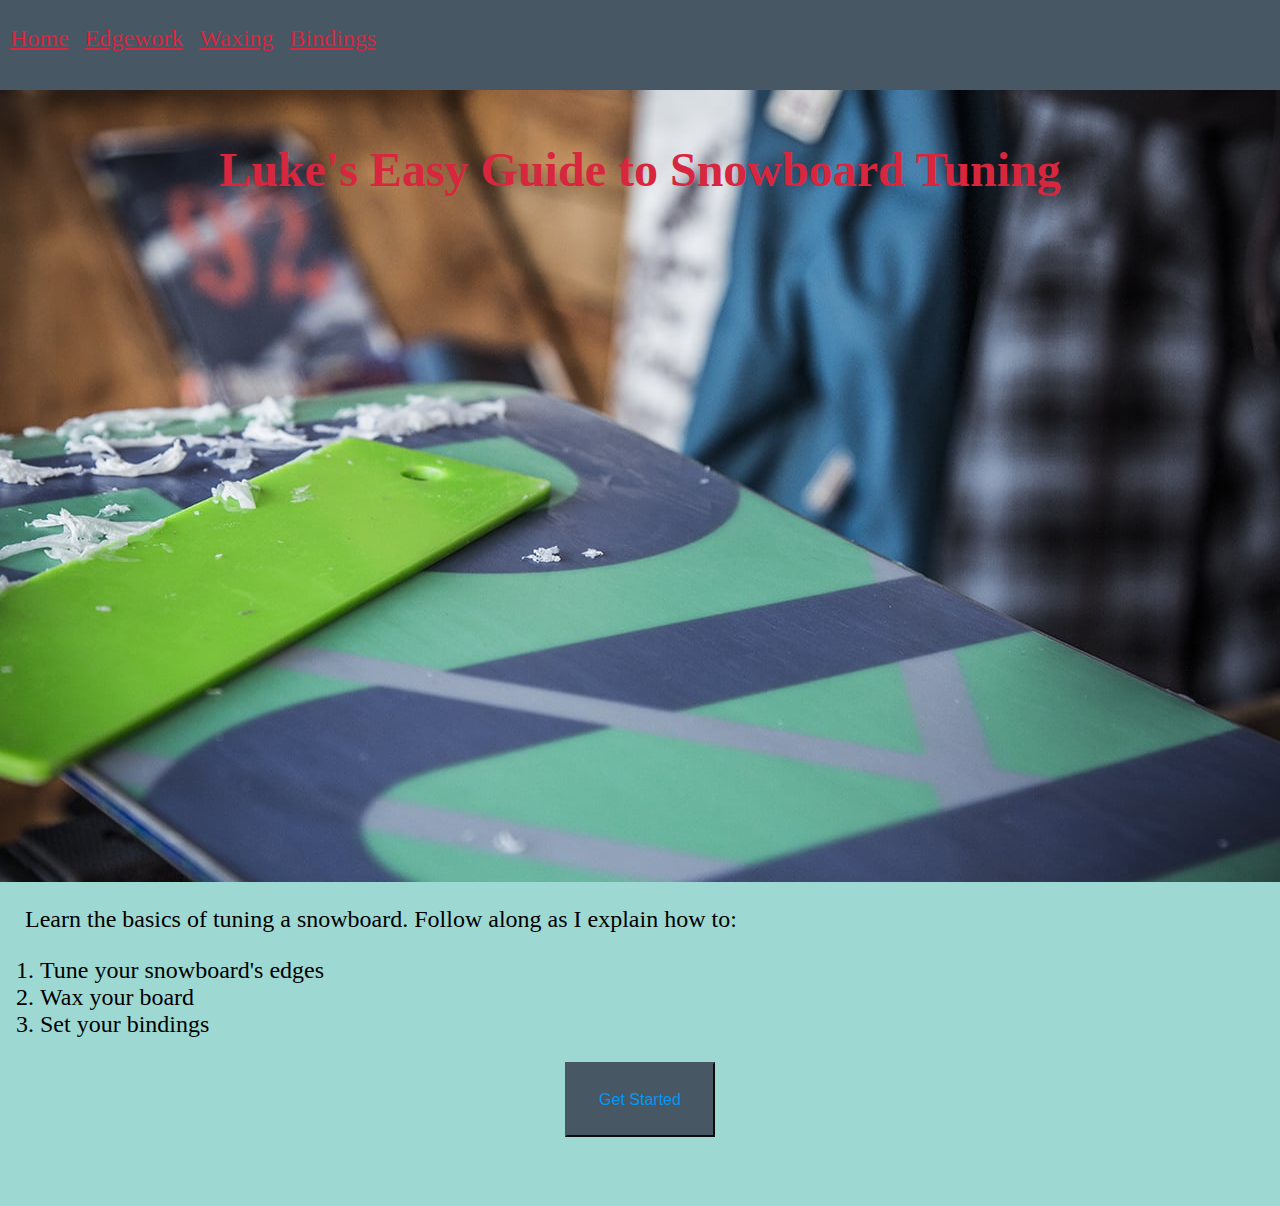
<file: index.html>
<!doctype html>
<html>
<head>
	<title>Snowboard Maintenance Guide</title>
	<link href="css/style.css" rel="stylesheet">
</head>
<body>
	<div id="layout">
		<div class="navbar" data-nav-scroll-trigger="true">
			<a href="index.html">Home</a>
			<a href="edgework.html">Edgework</a>
			<a href="waxing.html">Waxing</a>
			<a href="bindings.html">Bindings</a>
		</div>
		<div class="mainscreen">
			<!-- image from https://www.rei.com/learn/expert-advice/glide-waxing-skis-snowboard.html -->
			<div class="intro">
			
				<h1>Luke's Easy Guide to Snowboard Tuning</h1>
			</div>
			
			<div class"gettingStarted" style="height: 300px">
				<p>Learn the basics of tuning a snowboard. Follow along as I explain how to:<br>
					<ol>
						<li>Tune your snowboard's edges</li>
						<li>Wax your board</li>
						<li>Set your bindings</li>
					</ol>
				</p>
				<div class="getStartedButtonStuff">
					<a href="edgework.html">
						<button class="getStartedButton">Get Started</button>
					</a>
				</div>
			</div>
		</div>
	</div>
</body>
</html>
</file>
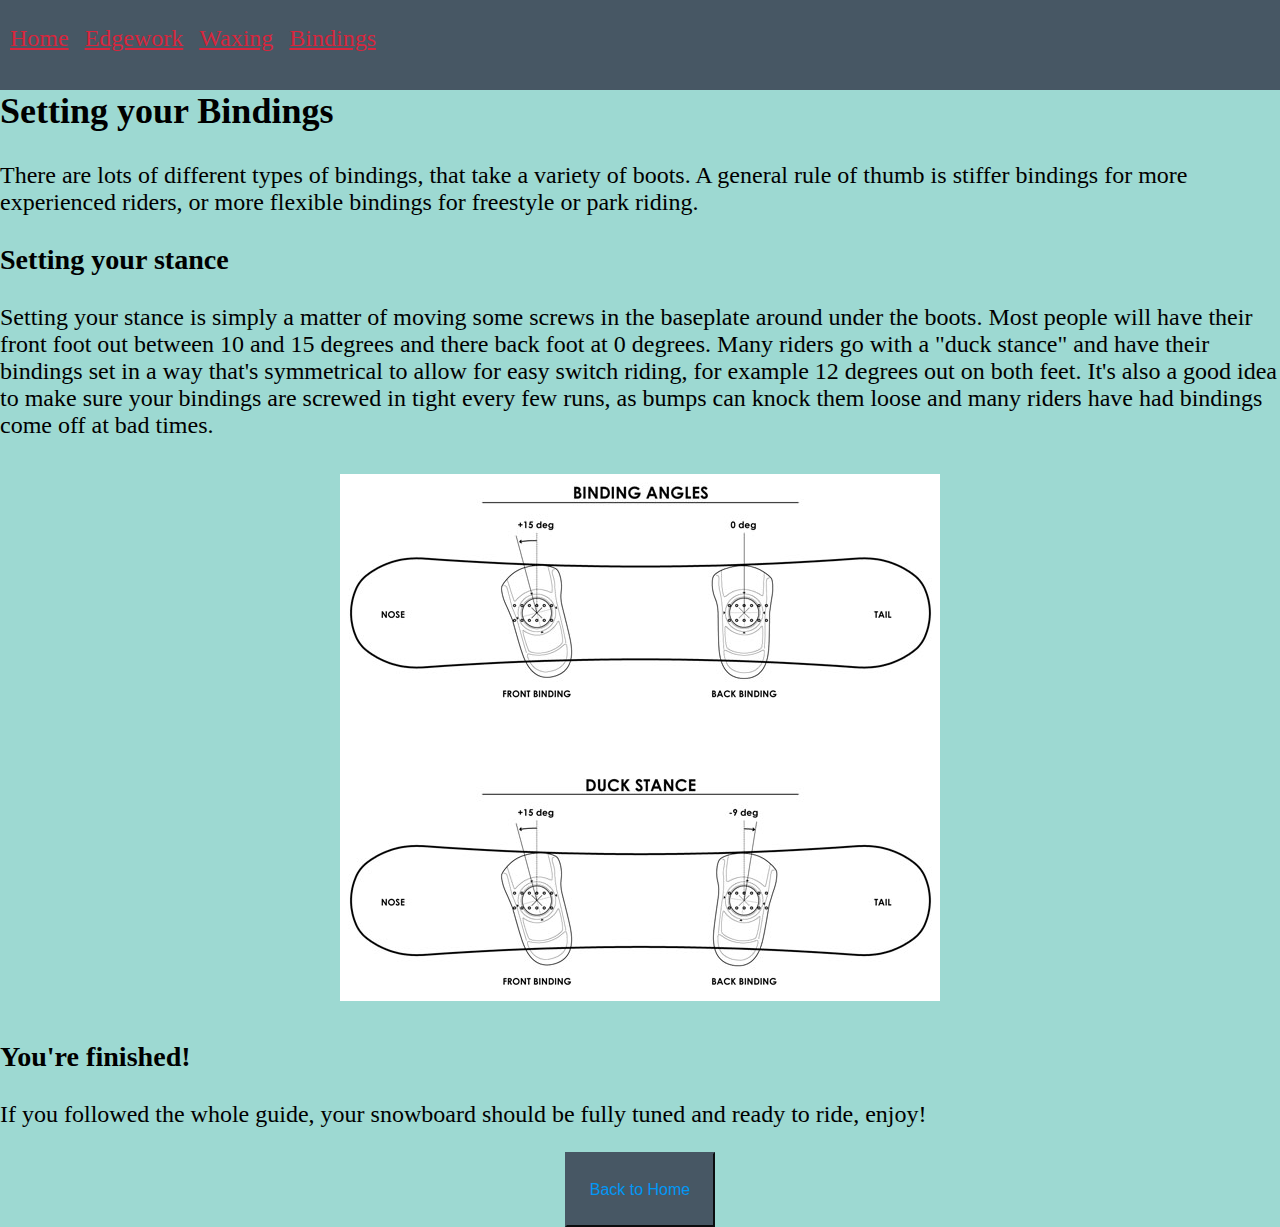
<file: bindings.html>
<!doctype html>
<html>
<head>
	<title>Snowboard Maintenance Guide</title>
	<link href="css/style.css" rel="stylesheet">
</head>
<body>
	<div id="layout">
		<div class="navbar" data-nav-scroll-trigger="true">
			<a href="index.html">Home</a>
			<a href="edgework.html">Edgework</a>
			<a href="waxing.html">Waxing</a>
			<a href="bindings.html">Bindings</a>
		</div>
		<div class="bindingsScreen">
			<h2>Setting your Bindings</h2>
			<p>
				There are lots of different types of bindings, that take a variety of boots. A general rule of thumb is stiffer bindings for more experienced riders, or more flexible 
				bindings for freestyle or park riding.
			</p>	
			<p>
				<h3>Setting your stance</h3>
				Setting your stance is simply a matter of moving some screws in the baseplate around under the boots. Most people will have their front foot out between 10 and 15 degrees 
				and there back foot at 0 degrees. Many riders go with a "duck stance" and have their bindings set in a way that's symmetrical to allow for easy switch riding, for example 12 degrees 
				out on both feet.
				
				It's also a good idea to make sure your bindings are screwed in tight every few runs, as bumps can knock them loose and many riders have had bindings come off at bad times.
			</p>
			<!-- image from https://blog.watchandride.com/blog/snowboard-optimisation/snowboard-setup/ -->
			<div class="bindingImage"></div>
			<h3>You're finished!</h3>
			<p>
				If you followed the whole guide, your snowboard should be fully tuned and ready to ride, enjoy!
			</p>
			<div class="backToHomeStuff">
					<a href="index.html">
						<button class="backToHomeButton">Back to Home</button>
					</a>
			</div>
		</div>
	</div>
</body>
</html>
</file>
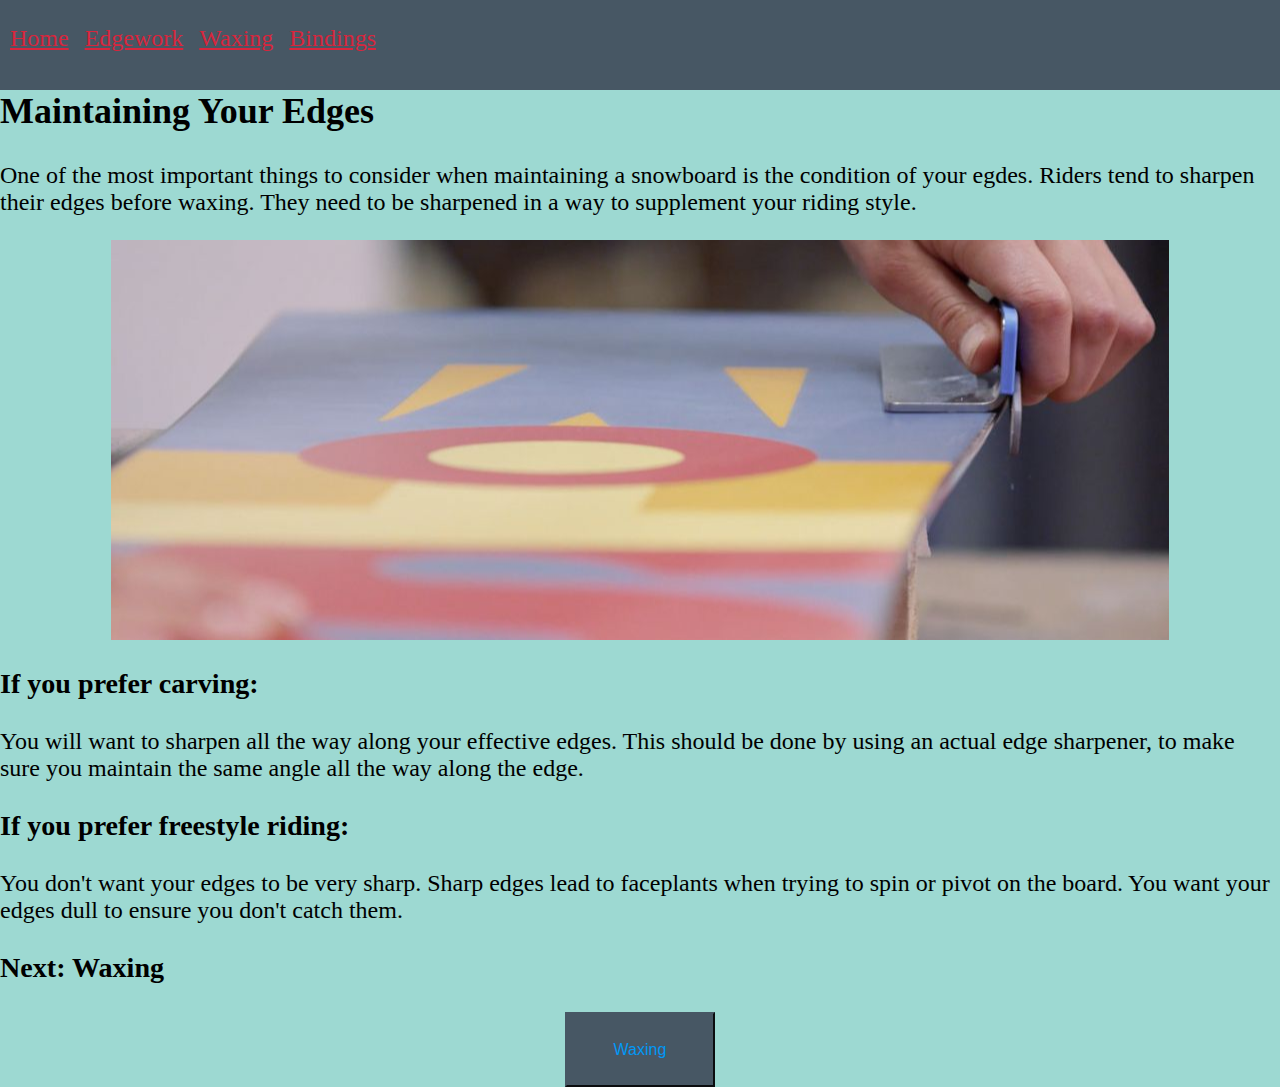
<file: edgework.html>
<!doctype html>
<html>
<head>
	<title>Snowboard Maintenance Guide</title>
	<link href="css/style.css" rel="stylesheet">
</head>
<body>
	<div id="layout">
		<div class="navbar" data-nav-scroll-trigger="true">
			<a href="index.html">Home</a>
			<a href="edgework.html">Edgework</a>
			<a href="waxing.html">Waxing</a>
			<a href="bindings.html">Bindings</a>
		</div>
		<div class="edgeworkScreen">
			<h2>Maintaining Your Edges</h2>
			<p>
				One of the most important things to consider when maintaining a snowboard
				is the condition of your egdes. Riders tend to sharpen their edges before waxing. They need to be sharpened in a way to 
				supplement your riding style. 
			</p>
			<!-- image from https://whitelines.com/snowboard-gear/set-up-maintenance/how-to-tune-and-detune-your-snowboard-edges.html -->
			<div class="tuningImage"></div>
			<h3>If you prefer carving:</h3>	
			<p>
				You will want to sharpen all the way along your effective edges. This should be done 
				by using an actual edge sharpener, to make sure you maintain the same angle all the way 
				along the edge.
			</p>
			<h3>If you prefer freestyle riding:</h3>
			<p>
				You don't want your edges to be very sharp. Sharp edges lead to faceplants when trying 
				to spin or pivot on the board. You want your edges dull to ensure you don't catch them.
			</p>
			<h3>Next: Waxing</h3>
			<div class="gotoWaxingStuff">
					<a href="waxing.html">
						<button class="gotoWaxingButton">Waxing</button>
					</a>
			</div>
		</div>
	</div>
</body>
</html>
</file>
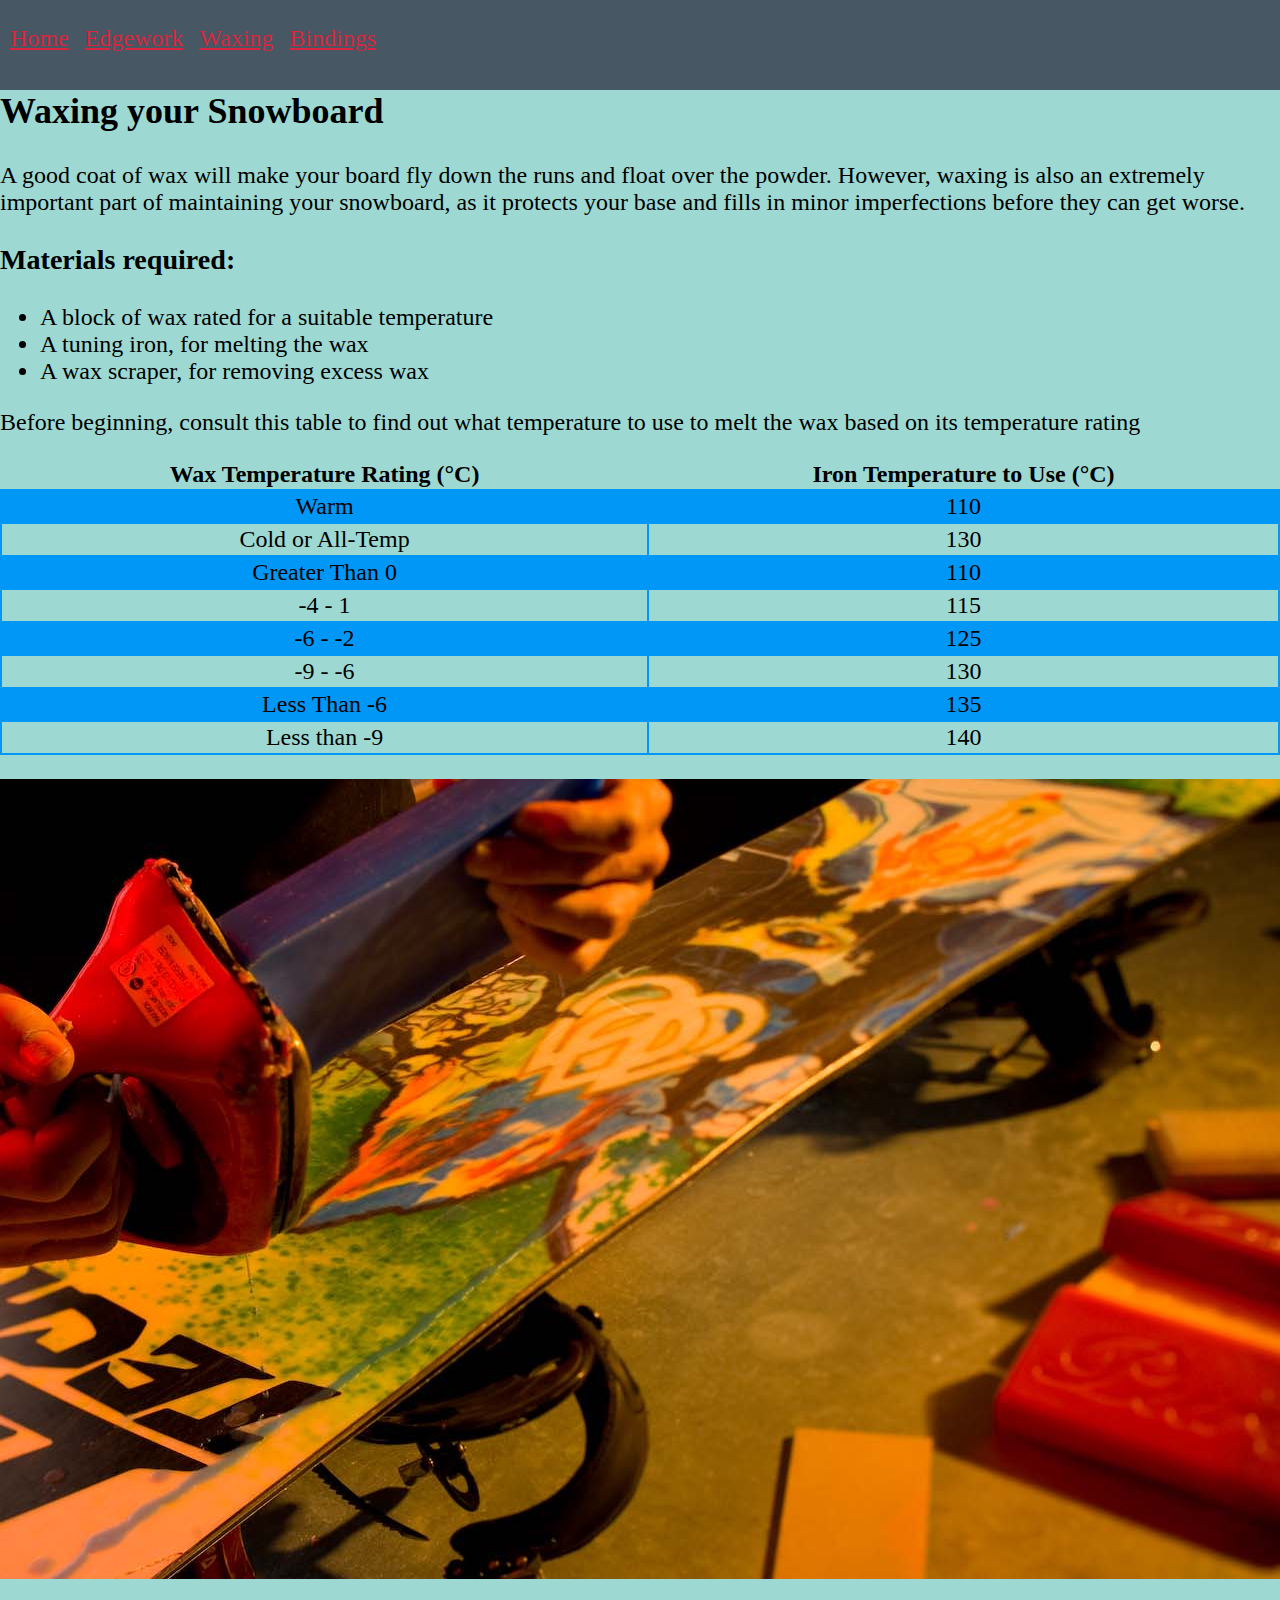
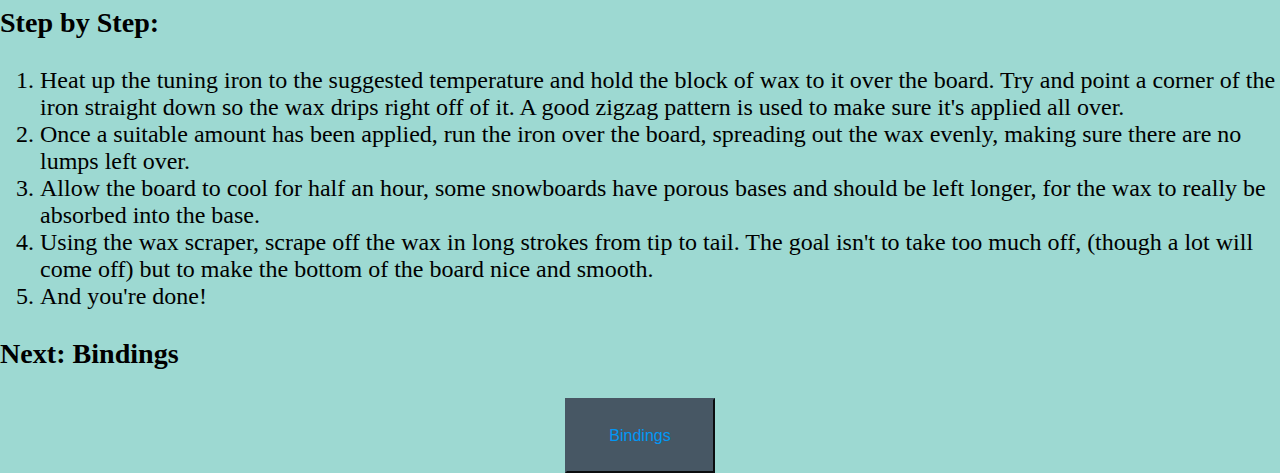
<file: waxing.html>
<!doctype html>
<html>
<head>
	<title>Snowboard Maintenance Guide</title>
	<link href="css/style.css" rel="stylesheet">
</head>
<body>
	<div id="layout">
		<div class="navbar" data-nav-scroll-trigger="true">
			<a href="index.html">Home</a>
			<a href="edgework.html">Edgework</a>
			<a href="waxing.html">Waxing</a>
			<a href="bindings.html">Bindings</a>
		</div>
		<div class="waxingscreen">
			<h2>Waxing your Snowboard</h2>
			<p>
				A good coat of wax will make your board fly down the runs and float over the powder. However, waxing is also an 
				extremely important part of maintaining your snowboard, as it protects your base and fills in minor imperfections before they can get worse.
			</p>
			
			<p>
				<h3>Materials required:</h3>
				<ul>
					<li>A block of wax rated for a suitable temperature</li>
					<li>A tuning iron, for melting the wax</li>
					<li>A wax scraper, for removing excess wax</li>
				</ul>
			</p>
			<p>
				Before beginning, consult this table to find out what temperature to use to melt the wax based on its temperature rating
				<table>
					<tr>
						<th>Wax Temperature Rating (°C)</th>
						<th>Iron Temperature to Use (°C)</th>
					</tr>
					<tr>
						<td>Warm</td>
						<td>110</td>
					</tr>
					<tr>
						<td>Cold or All-Temp</td>
						<td>130</td>
					</tr>
					<tr>
						<td>Greater Than 0</td>
						<td>110</td>
					</tr>
					<tr>
						<td>-4 - 1</td>
						<td>115</td>
					</tr>
					<tr>
						<td>-6 - -2</td>
						<td>125</td>
					</tr>
					<tr>
						<td>-9 - -6</td>
						<td>130</td>
					</tr>
					<tr>
						<td>Less Than -6</td>
						<td>135</td>
					</tr>
					<tr>
						<td>Less than -9</td>
						<td>140</td>
					</tr>
				</table>
			</p>
			<!-- image from https://snowboarding.transworld.net/how-to/how-to-wax-your-snowboard/ -->
			<div class="waxingImage"></div>
			<p>
				<h3>Step by Step:</h3>
				<ol>
					<li>Heat up the tuning iron to the suggested temperature and hold the block of wax to it over the board. Try and point a corner of the iron straight down so 
					the wax drips right off of it. A good zigzag pattern is used to make sure it's applied all over.</li>
					<li>Once a suitable amount has been applied, run the iron over the board, spreading out the wax evenly, making sure there are no lumps left over.</li>
					<li>Allow the board to cool for half an hour, some snowboards have porous bases and should be left longer, for the wax to really be absorbed into the base.</li>
					<li>Using the wax scraper, scrape off the wax in long strokes from tip to tail. The goal isn't to take too much off, (though a lot will come off) but to make 
					the bottom of the board nice and smooth.</li>
					<li>And you're done!</li>
				</ol>
			</p>
			<h3>Next: Bindings</h3>
			<div class="gotoBindingStuff">
					<a href="bindings.html">
						<button class="gotoBindingButton">Bindings</button>
					</a>
			</div>
		</div>
	</div>
</body>
</html>
</file>
<file: css/style.css>
body{
	font-family: "Times New Roman", Times, serif;
	background-color: #9DD9D2;
	margin: 0;
	z-index: 5;
	font-size: 24px;
}

.navbar {
    top:0px;
    left:0px;
    width:100%;
    height:90px;
	
	background-color: #475764;
    position: fixed;
	font-size: 24px;
	z-index: 10;
}

.mainscreen {
	top:50px;
	left:0px;
	width:100%;
	position:relative;
	
}

.edgeworkScreen {
	top:60px;
	left:0px;
	width:100%;
	position:relative;
}

.waxingscreen {
	top:60px;
	left:0px;
	width:100%;
	position:relative;
}

.bindingsScreen {
	top:60px;
	left:0px;
	width:100%;
	position:relative;
}

.mainscreen p {
	padding-left: 25px;
}

.navbar a{
	padding-top: 25px;
	padding-left: 10px;
	display: inline-block;
	color: #D7263D;
}

.intro {
	background-image: url("../images/snowboard+scraper.jpg");
	width: 100%;
	top:0px;
	height: 800px;
	text-align:center;
	background-repeat: no-repeat;
	background-position: center;
	
}

.intro h1 {
	padding-top:60px;
	color:#D7263D;
	
}

.getStartedButton {
	color:#0197F6;
	background-color:#475764;
	border-color:#475764;
	width: 150px;
	height: 75px;
	font-size: 16px;
}

.getStartedButtonStuff {
	text-align:center;

}

.gotoWaxingButton {
	color:#0197F6;
	background-color:#475764;
	border-color:#475764;
	width: 150px;
	height: 75px;
	font-size: 16px;
}

.gotoWaxingStuff {
	text-align:center;
}

.gotoBindingStuff {
	text-align:center;
}

.gotoBindingButton {
	color:#0197F6;
	background-color:#475764;
	border-color:#475764;
	width: 150px;
	height: 75px;
	font-size: 16px;
}

.backToHomeStuff {
	text-align:center;
}

.backToHomeButton {
	color:#0197F6;
	background-color:#475764;
	border-color:#475764;
	width: 150px;
	height: 75px;
	font-size: 16px;
}



.gettingStarted {
	display:inline-block;
	height: 500px;
	text-align: center;
}

.tuningImage {
	background-image: url("../images/edge-tuning.jpg");
	height: 400px;
	background-repeat: no-repeat;
	background-position: center;
}

.waxingImage {
	background-image: url("../images/snowboard-waxing.jpg");
	height: 800px;
	background-repeat: no-repeat;
	background-position: center;
}

.bindingImage {
	background-image: url("../images/binding-angles.jpg");
	height: 550px;
	background-repeat: no-repeat;
	background-position: center;
}

.waxingscreen table{
    padding:20px;
    width:100%;
    text-align: center;
    border-collapse: collapse;
}

.waxingscreen td {
    border: 2px solid #0197F6;
    padding: 2px;
}

tr:nth-child(even) {
    background-color: #0197F6;
}
</file>
